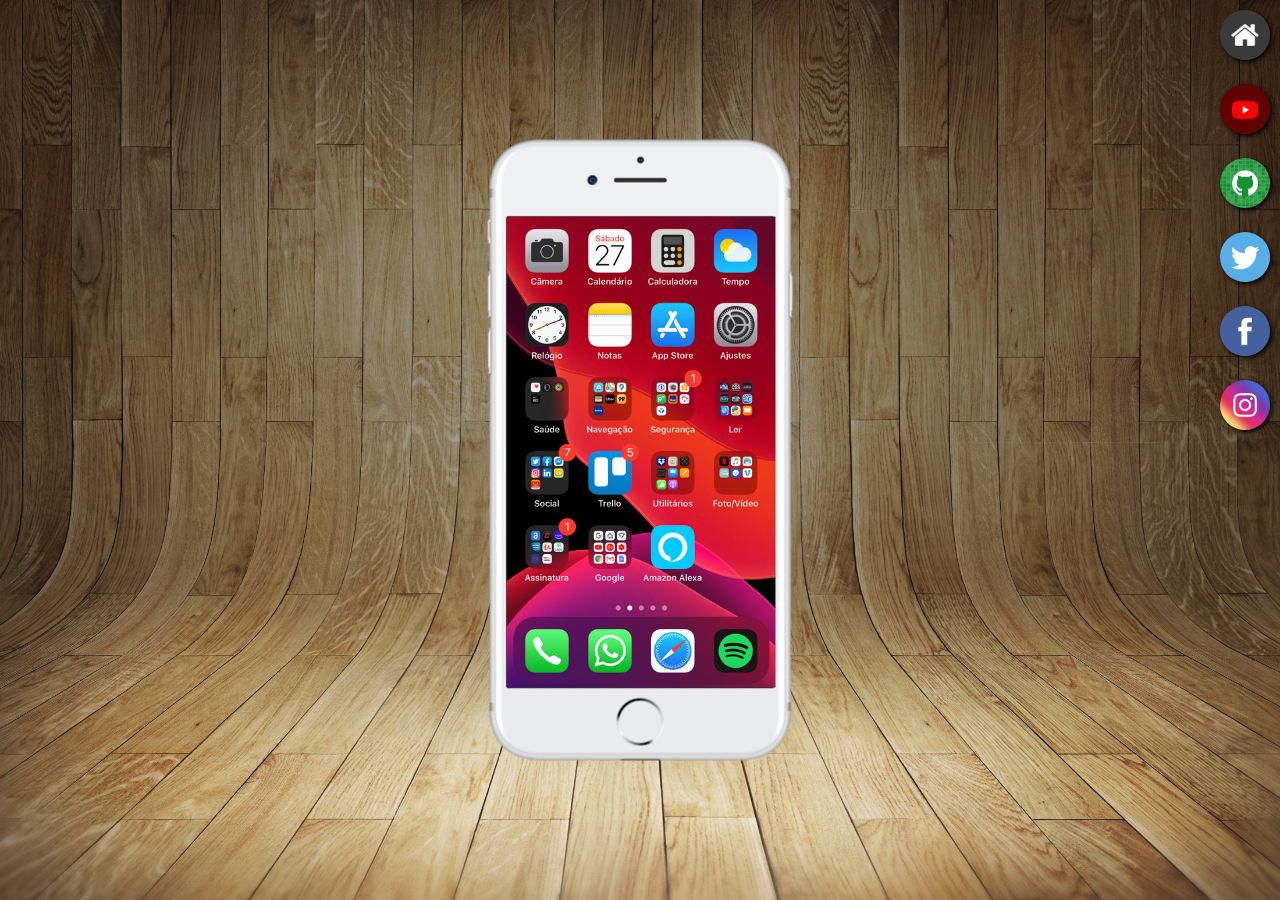
<file: index.html>
<!DOCTYPE html>
<html lang="pt-br">
<head>
    <meta charset="UTF-8">
    <meta name="viewport" content="width=device-width, initial-scale=1.0">
    <link rel="shortcut icon" href="favicon.ico" type="image/x-icon">
    <link rel="stylesheet" href="estilos/style.css">
    <title>Projeto Redes Sociais</title>
</head>
<body>
    <main>
        <section id="telefone">
            <iframe src="home.html" name="tela" id="tela" frameborder="0">
                Seu na vegador não é compatível com isso.
            </iframe>



        </section>

        <section id="redes-social">
            <a href="#" target="tela"><img src="imagens/logo-home.jpg" alt="home"></a><br>
            <a href="#" target="tela"><img src="imagens/logo-youtube.jpg" alt="youtube"></a><br>
            <a href="#" target="tela"><img src="imagens/logo-github.jpg" alt="github"></a><br>
            <a href="#" target="tela"><img src="imagens/logo-twitter.jpg" alt="twitter"></a><br>
            <a href="#" target="tela"><img src="imagens/logo-facebook.jpg" alt="facebook"></a><br>
            <a href="#" target="tela"><img src="imagens/logo-instagram.jpg" alt="Insta"></a>
           
        </section>
    </main>
    
</body>
</html>
</file>
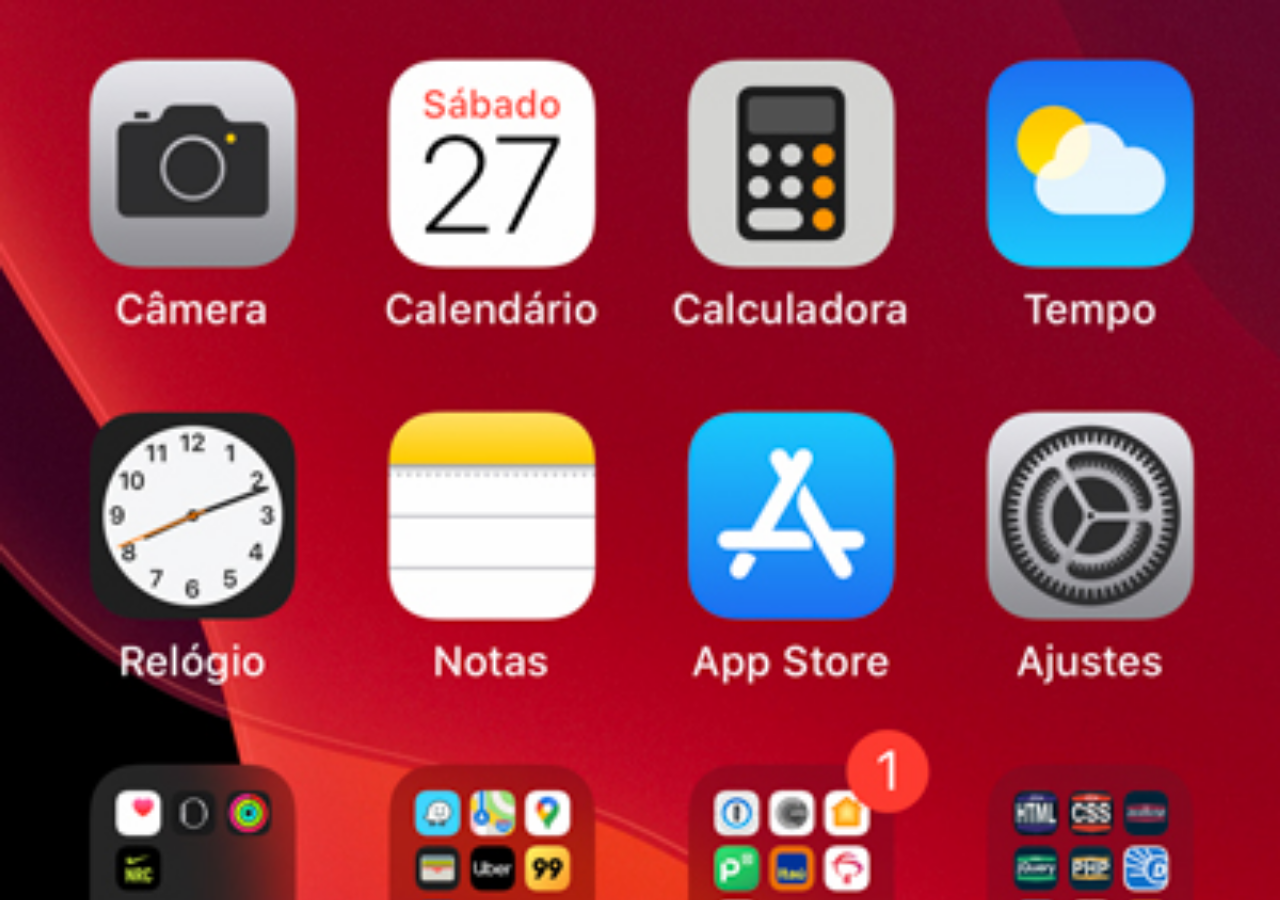
<file: home.html>
<!DOCTYPE html>
<html lang="pt-br">
<head>
    <meta charset="UTF-8">
    <meta name="viewport" content="width=device-width, initial-scale=1.0">
    <title>home</title>
</head>

<style>
    *{
        margin: 0px;
        padding: 0px;
    }

    body{
        width: 100vw;
        height: 100vh;
        background: black url('imagens/tela-home.jpg') no-repeat top center;
        background-size: cover;
    }
</style>

<body>

    
</body>
</html>
</file>
<file: estilos/style.css>
@charset "UTF-8";


* {
    margin: 0px;
    padding: 0px;
    font-family: Arial, Helvetica, sans-serif;
}

html, body{
    height: 100vh;
    width: 100vw;
    background-color: black;
}

body{
    background: url(../imagens/fundo-madeira.jpg) no-repeat top center;
    background-size: cover;
    background-attachment: fixed;
}

main {
    height: 100vh;
    position: relative;
    right: ;
}

section#telefone{
    position: absolute;
    top: 50%;
    left: 50%;
    transform: translate(-50%, -50%);


    height: 627px;
    width: 311px;
    
    background: url(../imagens/frame-iphone.png) no-repeat;
}

iframe#tela{
    position: relative;
    top: 80px;
    left: 22px;
    width: 269px;
    height: 471px;
}
section#redes-social {
    text-align: right;
}
section#redes-social img{
     width: 50px;
     margin: 10px;
     border-radius: 50px;
     box-shadow: 2px 2px 5px black;
     box-sizing: border-box;
}

section#redes-social img:hover {
    border: 2px solid white;
    transform: translate(-3px, -3px);
    transition: transform .3s;
}
</file>
